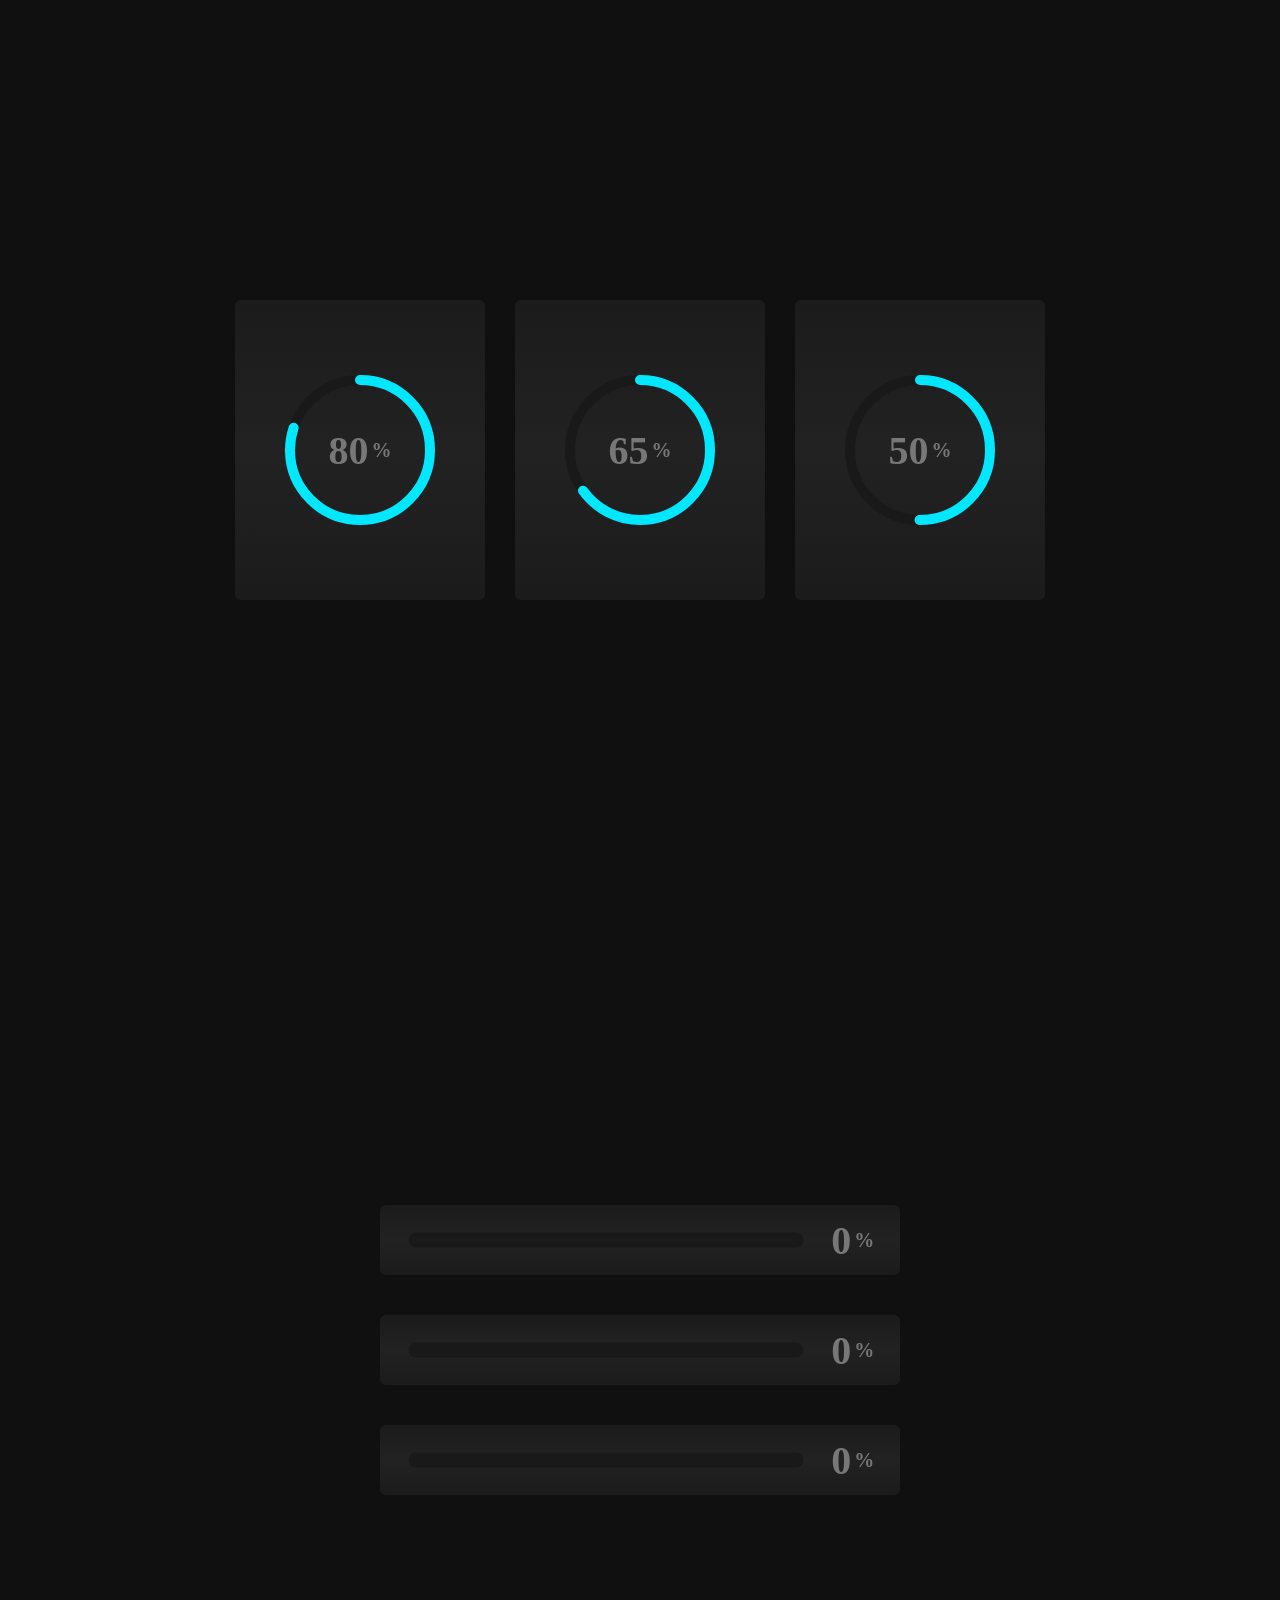
<file: index.html>
<!DOCTYPE html>
<html lang="en">
<head>
    <meta charset="UTF-8">
    <meta name="viewport" content="width=device-width, initial-scale=1.0">
    <title>SVG Progress Bar | Only HTML5 & CSS3</title>
    <!-- Favicon Link -->
    <link rel="icon" type="image/png" href="./favicon.png">
     <!-- CSS Link -->
    <link rel="stylesheet" href="./assets/css/style.css">
</head>
<body>
    <!-- Container Section -->
    <section class="container">
        <!-- Card (type="block") Section -->
        <div class="card card--block observer">
            <div class="card__progressbar card__progressbar--circle" style="--progress-number: 80; --percent: 80; --delay: 1s;">
                <svg class="circle-progressbar">
                    <circle cx="70" cy="70" r="70" class="circle-progressbar__path"></circle>
                    <circle cx="70" cy="70" r="70" class="circle-progressbar__percent"></circle>
                </svg>
                <h1 class="card__progressbar__number"><span class="number-holder"></span><span class="percent-icon">%</span></h1>
            </div>
        </div>
        <!-- Card (type="block") Section -->
        <div class="card card--block observer">
            <div class="card__progressbar card__progressbar--circle" style="--progress-number: 65; --percent: 65; --delay: 1.2s;">
                <svg class="circle-progressbar">
                    <circle cx="70" cy="70" r="70" class="circle-progressbar__path"></circle>
                    <circle cx="70" cy="70" r="70" class="circle-progressbar__percent"></circle>
                </svg>
                <h1 class="card__progressbar__number"><span class="number-holder"></span><span class="percent-icon">%</span></h1>
            </div>
        </div>
        <!-- Card (type="block") Section -->
        <div class="card card--block observer">
            <div class="card__progressbar card__progressbar--circle" style="--progress-number: 50; --percent: 50; --delay: 1.3s;">
                <svg class="circle-progressbar">
                    <circle cx="70" cy="70" r="70" class="circle-progressbar__path"></circle>
                    <circle cx="70" cy="70" r="70" class="circle-progressbar__percent"></circle>
                </svg>
                <h1 class="card__progressbar__number"><span class="number-holder"></span><span class="percent-icon">%</span></h1>
            </div>
        </div>
    </section>
    <!-- Container Section -->
    <section class="container container--column">
        <!-- Card (type="horizontal") Section -->
        <div class="card card--horizontal observer">
            <div class="card__progressbar card__progressbar--line" style="--progress-number: 90; --percent: 90; --delay: 1s;">
                <svg class="line-progressbar">
                    <line x1="10" y1="15" x2="390" y2="15" class="line-progressbar__path"></line>
                    <line x1="10" y1="15" x2="390" y2="15" class="line-progressbar__percent"></line>
                </svg>
                <h1 class="card__progressbar__number"><span class="number-holder"></span><span class="percent-icon">%</span></h1>
            </div>
        </div>
        <!-- Card (type="horizontal") Section -->
        <div class="card card--horizontal observer">
            <div class="card__progressbar card__progressbar--line" style="--progress-number: 72; --percent: 72; --delay: 1.1s;">
                <svg class="line-progressbar">
                    <line x1="10" y1="15" x2="390" y2="15" class="line-progressbar__path"></line>
                    <line x1="10" y1="15" x2="390" y2="15" class="line-progressbar__percent"></line>
                </svg>
                <h1 class="card__progressbar__number"><span class="number-holder"></span><span class="percent-icon">%</span></h1>
            </div>
        </div>
        <!-- Card (type="horizontal") Section -->
        <div class="card card--horizontal observer">
            <div class="card__progressbar card__progressbar--line" style="--progress-number: 40; --percent: 40; --delay: 1.2s;">
                <svg class="line-progressbar">
                    <line x1="10" y1="15" x2="390" y2="15" class="line-progressbar__path"></line>
                    <line x1="10" y1="15" x2="390" y2="15" class="line-progressbar__percent"></line>
                </svg>
                <h1 class="card__progressbar__number"><span class="number-holder"></span><span class="percent-icon">%</span></h1>
            </div>
        </div>
    </section>
    <script src="./assets/js/script.js"></script>
</body>
</html>
</file>
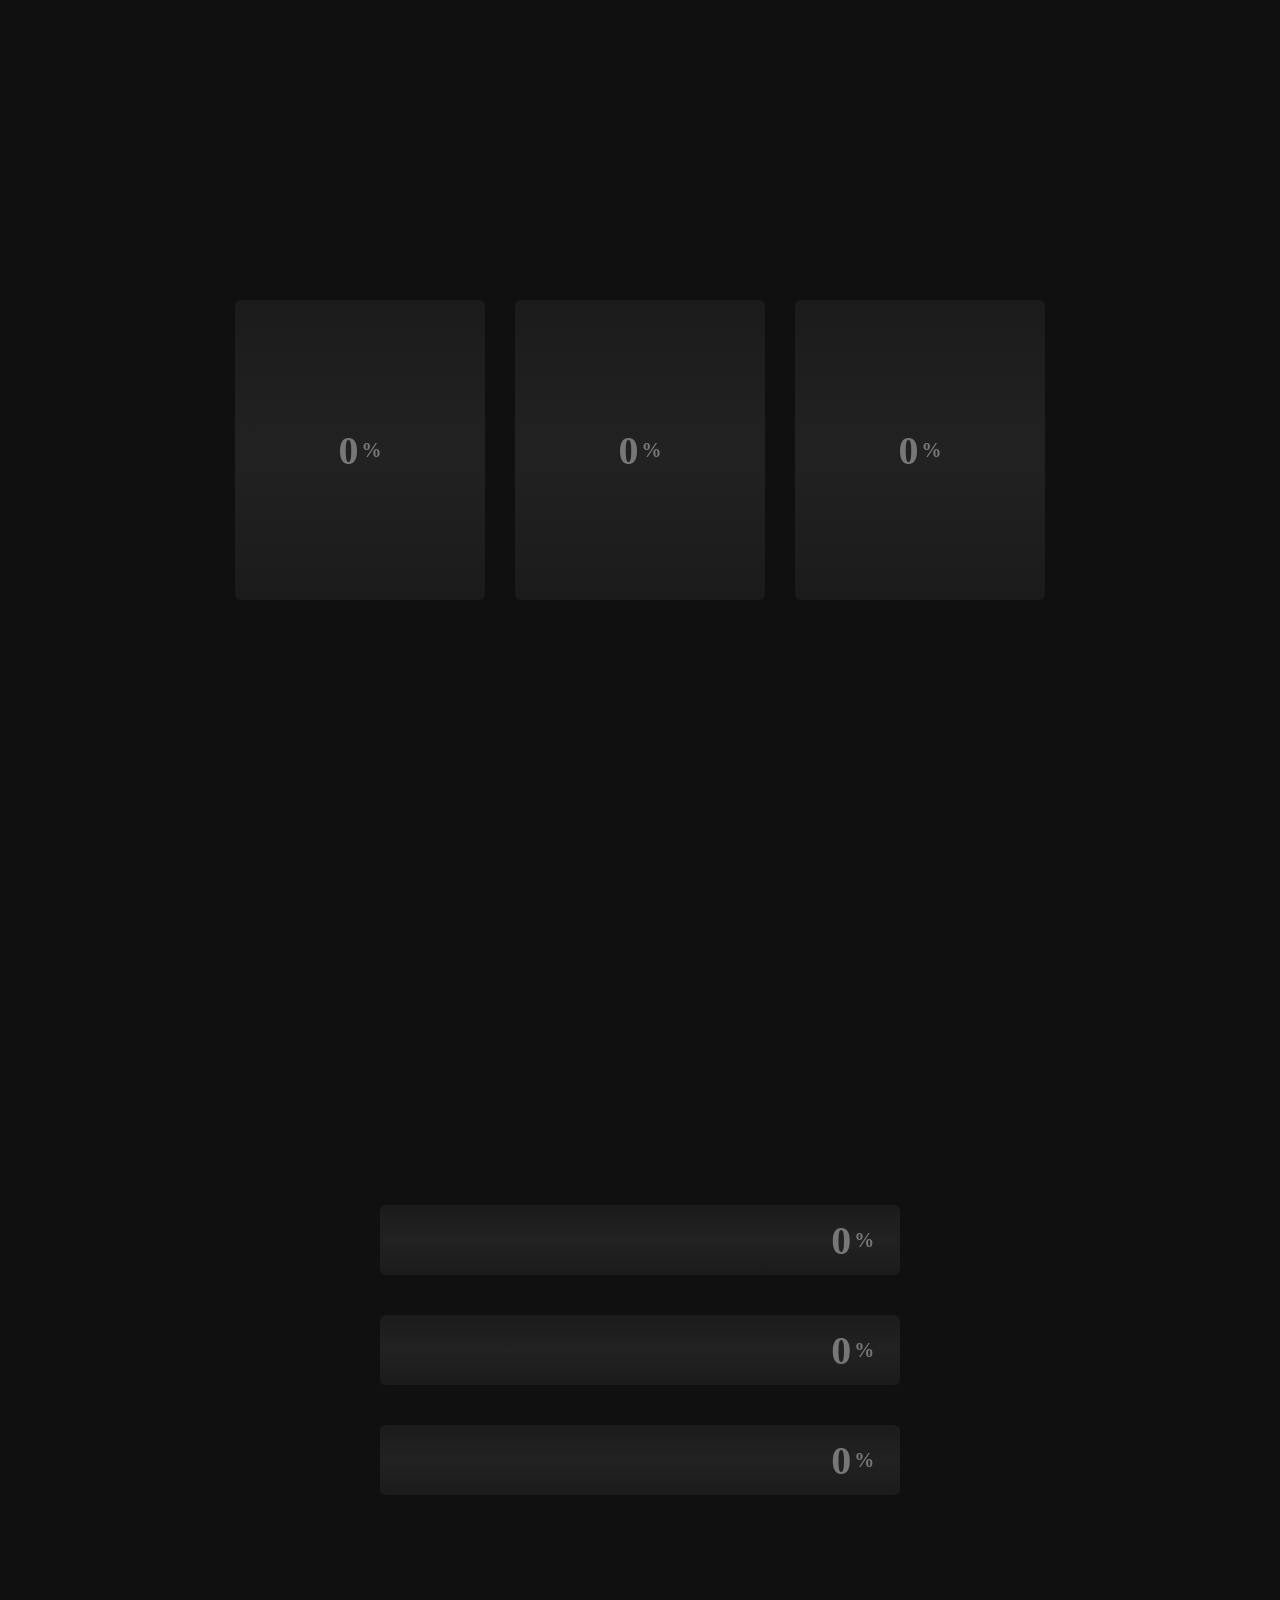
<file: custom-index.html>
<!DOCTYPE html>
<html lang="en">
<head>
    <meta charset="UTF-8">
    <meta name="viewport" content="width=device-width, initial-scale=1.0">
    <title>SVG Progress Bar | Only HTML5 & CSS3</title>
    <!-- Favicon Link -->
    <link rel="icon" type="image/png" href="./favicon.png">
    <!-- CSS Link -->
    <link rel="stylesheet" href="./assets/css/style.css">
    <style>
        circle-progressbar{
            position: absolute;
            width: 100%;
            height: 100%;
        }
        line-progressbar{
            width: 40rem;
            height: 3rem;
        }
    </style>
</head>
<body> 
    <!-- Container Section -->
    <section class="container">
        <!-- Card (type="block") Section -->
        <div class="card card--block">
            <div class="card__progressbar card__progressbar--circle" style="--progress-number: 80; --percent: 80; --delay: 1s;">
                <circle-progressbar></circle-progressbar>
                <h1 class="card__progressbar__number">
                    <span class="number-holder"></span>
                    <span class="percent-icon">%</span>
                </h1>
            </div>
        </div>
        <!-- Card (type="block") Section -->
        <div class="card card--block">
            <div class="card__progressbar card__progressbar--circle" style="--progress-number: 67; --percent: 67; --delay: 1.2s;">
                <circle-progressbar></circle-progressbar>
                <h1 class="card__progressbar__number">
                    <span class="number-holder"></span>
                    <span class="percent-icon">%</span>
                </h1>
            </div>
        </div>
        <!-- Card (type="block") Section -->
        <div class="card card--block">
            <div class="card__progressbar card__progressbar--circle" style="--progress-number: 50; --percent: 50; --delay: 1.3s;">
                <circle-progressbar></circle-progressbar>
                <h1 class="card__progressbar__number">
                    <span class="number-holder"></span>
                    <span class="percent-icon">%</span>
                </h1>
            </div>
        </div>
    </section>
    <!-- Container Section -->
    <section class="container container--column">
        <!-- Card (type="horizontal") Section -->
        <div class="card card--horizontal">
            <div class="card__progressbar card__progressbar--line" style="--progress-number: 90; --percent: 90; --delay: 4s;">
                <line-progressbar></line-progressbar>
                <h1 class="card__progressbar__number">
                    <span class="number-holder"></span>
                    <span class="percent-icon">%</span>
                </h1>
            </div>
        </div>
        <!-- Card (type="horizontal") Section -->
        <div class="card card--horizontal">
            <div class="card__progressbar card__progressbar--line" style="--progress-number: 70; --percent: 70; --delay: 4.2s;">
                <line-progressbar></line-progressbar>
                <h1 class="card__progressbar__number">
                    <span class="number-holder"></span>
                    <span class="percent-icon">%</span>
                </h1>
            </div>
        </div>
        <!-- Card (type="horizontal") Section -->
        <div class="card card--horizontal">
            <div class="card__progressbar card__progressbar--line" style="--progress-number: 40; --percent: 40; --delay: 4.3s;">
                <line-progressbar></line-progressbar>
                <h1 class="card__progressbar__number">
                    <span class="number-holder"></span>
                    <span class="percent-icon">%</span>
                </h1>
            </div>
        </div>
    </section>












    
    <script src="./assets/js/script.js"></script>
</body>
</html>
</file>
<file: assets/css/style.css>
/* CSS @property rules represents a custom property registration */
@property --progress-number {
  inherits: false;
  initial-value: 0;
  syntax: '<integer>';
}

/* CSS Custom Property */
:root {
  --page-bg: #101010;
  --progressbar-bg: #191919;
  --progress-bg: #00e7ff;
  --progressbar-number-color: #777777;
  --progressbar-number-color-hover: #ffffff;
  --duration: 1.5s;
  --timing-function: cubic-bezier(0.8,2.2,0.3,0.3);
}

/* Reset CSS */
* {
  margin: 0;
  padding: 0;
  -webkit-box-sizing: border-box;
          box-sizing: border-box;
}

html {
  height: 100%;
  font-size: 10px;
  scrollbar-width: none;
}

html::-webkit-scrollbar {
  width: 0;
}

body {
  font-family: 'Poppins', sans-serif;
  height: 100%;
  background: var(--page-bg);
}

/* Container Style */
.container {
  display: -webkit-box;
  display: -ms-flexbox;
  display: flex;
  -ms-flex-wrap: wrap;
      flex-wrap: wrap;
  -webkit-box-align: center;
      -ms-flex-align: center;
          align-items: center;
  -webkit-box-pack: center;
      -ms-flex-pack: center;
          justify-content: center;
  width: 100%;
  max-width: 1140px;
  margin: 0 auto;
}

@media (min-width: 839px) {
  .container {
    height: 100%;
  }
}

.container--column {
  -webkit-box-orient: vertical;
  -webkit-box-direction: normal;
      -ms-flex-direction: column;
          flex-direction: column;
  overflow-x: auto;
}

/* Progressbar Card Style */
.card {
  position: relative;
  display: -webkit-box;
  display: -ms-flexbox;
  display: flex;
  -webkit-box-align: center;
      -ms-flex-align: center;
          align-items: center;
  -webkit-box-pack: center;
      -ms-flex-pack: center;
          justify-content: center;
  border-radius: 6px;
  margin: 15px;
  background: -webkit-gradient(linear, left bottom, left top, from(#1b1b1b), color-stop(#222222), to(#1b1b1b));
  background: linear-gradient(0deg, #1b1b1b, #222222, #1b1b1b);
  cursor: pointer;
  -webkit-transition: -webkit-transform linear .3s;
  transition: -webkit-transform linear .3s;
  transition: transform linear .3s;
  transition: transform linear .3s, -webkit-transform linear .3s;
  -webkit-transition-property: -webkit-box-shadow, -webkit-transform;
  transition-property: -webkit-box-shadow, -webkit-transform;
  transition-property: box-shadow, transform;
  transition-property: box-shadow, transform, -webkit-box-shadow, -webkit-transform;
}

.card--block {
  width: 25rem;
  height: 30rem;
}

.card--block:hover {
  -webkit-transform: translateY(-1rem);
          transform: translateY(-1rem);
}

.card--block:hover .card__progressbar__number {
  -webkit-transform: scale(1.3);
          transform: scale(1.3);
}

.card--horizontal {
  width: 52rem;
  height: 7rem;
  margin-top: 2rem;
  margin-bottom: 2rem;
}

@media (max-width: 500px) {
  .card--horizontal {
    height: auto;
  }
}

.card--horizontal:hover {
  -webkit-transform: scale(1.1);
          transform: scale(1.1);
}

.card__progressbar {
  position: relative;
  display: -webkit-box;
  display: -ms-flexbox;
  display: flex;
  -webkit-box-align: center;
      -ms-flex-align: center;
          align-items: center;
}

.card__progressbar--circle {
  width: 15rem;
  height: 15rem;
  -webkit-box-pack: center;
      -ms-flex-pack: center;
          justify-content: center;
}

.card__progressbar--line {
  width: 100%;
  height: 100%;
  -webkit-box-pack: space-evenly;
      -ms-flex-pack: space-evenly;
          justify-content: space-evenly;
}

@media (max-width: 500px) {
  .card__progressbar--line {
    -webkit-box-orient: vertical;
    -webkit-box-direction: normal;
        -ms-flex-direction: column;
            flex-direction: column;
    padding: 0.5rem 0;
  }
}

.card__progressbar__number {
  display: -webkit-inline-box;
  display: -ms-inline-flexbox;
  display: inline-flex;
  -webkit-box-align: center;
      -ms-flex-align: center;
          align-items: center;
  font-size: 4rem;
  font-family: consolas;
  font-weight: 600;
  color: var(--progressbar-number-color);
  -webkit-transform: scale(1);
          transform: scale(1);
  -webkit-transition: linear .3s;
  transition: linear .3s;
  -webkit-transition-property: color, -webkit-transform;
  transition-property: color, -webkit-transform;
  transition-property: color, transform;
  transition-property: color, transform, -webkit-transform;
}

.card__progressbar__number .number-holder {
  counter-reset: pro_num var(--progress-number, 50);
  -webkit-animation: var(--duration, 1s) steps(var(--percent, 50)) var(--delay, 1s) forwards;
          animation: var(--duration, 1s) steps(var(--percent, 50)) var(--delay, 1s) forwards;
}

.card__progressbar__number .number-holder:after {
  content: counter(pro_num);
}

.card__progressbar__number .percent-icon {
  font-size: 0.5em;
  margin-left: 3px;
}

.card:hover {
  -webkit-box-shadow: 0 15px 35px rgba(0, 0, 0, 0.5);
          box-shadow: 0 15px 35px rgba(0, 0, 0, 0.5);
}

.card:hover .card__progressbar__number {
  color: var(--progressbar-number-color-hover);
}

/* Circle Progressbar Style */
.circle-progressbar {
  position: absolute;
  -webkit-transform: rotate(-90deg);
          transform: rotate(-90deg);
  width: 100%;
  height: 100%;
}

.circle-progressbar circle {
  position: absolute;
  width: 100%;
  height: 100%;
  stroke-width: 10px;
  -webkit-transform: translate(5px, 5px);
          transform: translate(5px, 5px);
}

.circle-progressbar__percent {
  --stroke-total-length: 440px;
}

/* Line Progressbar Style */
.line-progressbar {
  width: 40rem;
  height: 3rem;
}

.line-progressbar line {
  stroke-width: 15px;
}

.line-progressbar__percent {
  --stroke-total-length: 380px;
}

/* Line & Circle Progressbars Common Style */
.circle-progressbar circle,
.circle-progressbar line,
.line-progressbar circle,
.line-progressbar line {
  fill: none;
  stroke-linecap: round;
}

.circle-progressbar__path,
.line-progressbar__path {
  stroke: var(--progressbar-bg);
}

.circle-progressbar__percent,
.line-progressbar__percent {
  stroke: var(--progress-bg);
  stroke-dasharray: var(--stroke-total-length);
  stroke-dashoffset: var(--stroke-total-length);
  -webkit-animation: var(--duration, 1s) var(--timing-function, ease-in) var(--delay, 1s) forwards;
          animation: var(--duration, 1s) var(--timing-function, ease-in) var(--delay, 1s) forwards;
}

/* On Scroll Animation Start Style */
.card[data-appear="in"] .circle-progressbar__percent,
.card[data-appear="in"] .line-progressbar__percent {
  -webkit-animation-name: progress;
          animation-name: progress;
}

.card[data-appear="in"] .number-holder {
  -webkit-animation-name: count_progress;
          animation-name: count_progress;
}

/* Progressbar Animation Style */
@-webkit-keyframes progress {
  0% {
    stroke-dashoffset: var(--stroke-total-length);
  }
  100% {
    stroke-dashoffset: calc(var(--stroke-total-length) - ((var(--stroke-total-length) * var(--percent, 50)) / 100));
  }
}
@keyframes progress {
  0% {
    stroke-dashoffset: var(--stroke-total-length);
  }
  100% {
    stroke-dashoffset: calc(var(--stroke-total-length) - ((var(--stroke-total-length) * var(--percent, 50)) / 100));
  }
}

/* Progressbar Counter Animation Style */
@-webkit-keyframes count_progress {
  to {
    --progress-number: var(--percent, 50);
  }
}
@keyframes count_progress {
  to {
    --progress-number: var(--percent, 50);
  }
}
/*# sourceMappingURL=style.css.map */
</file>
